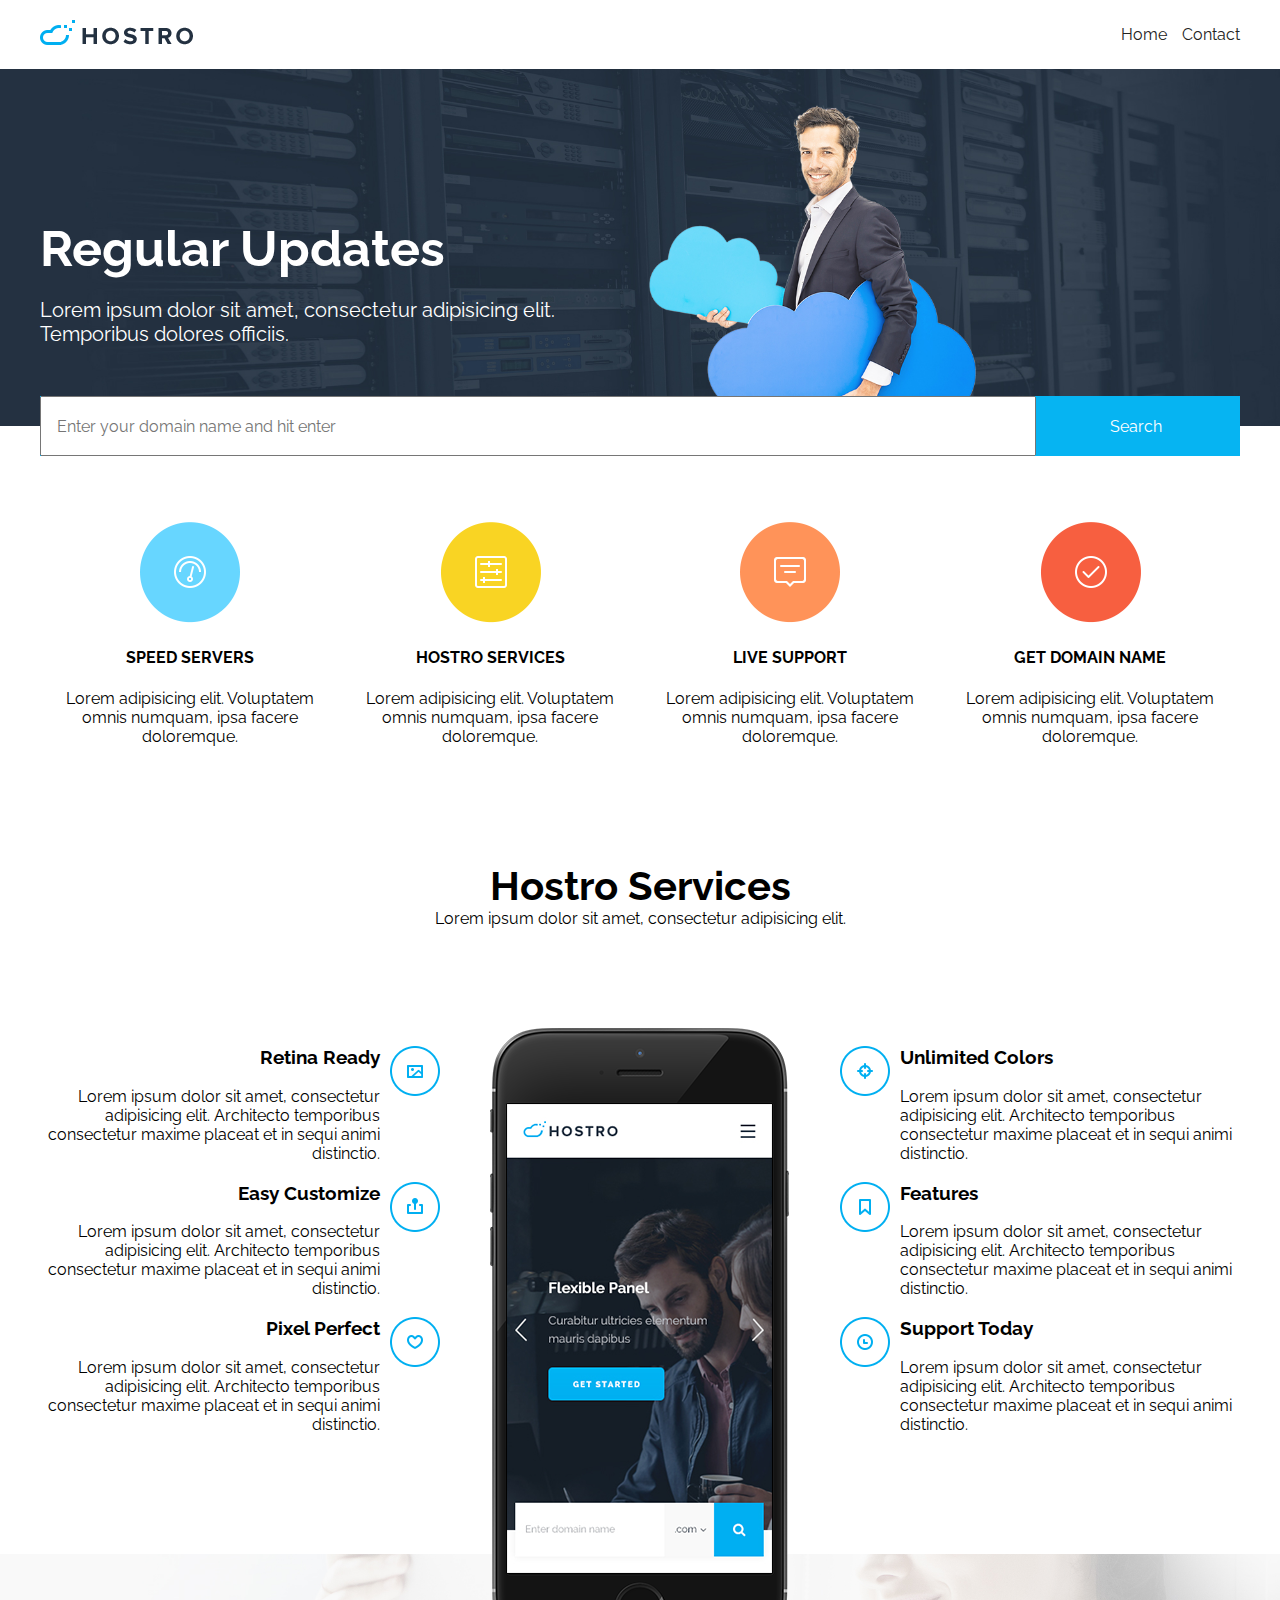
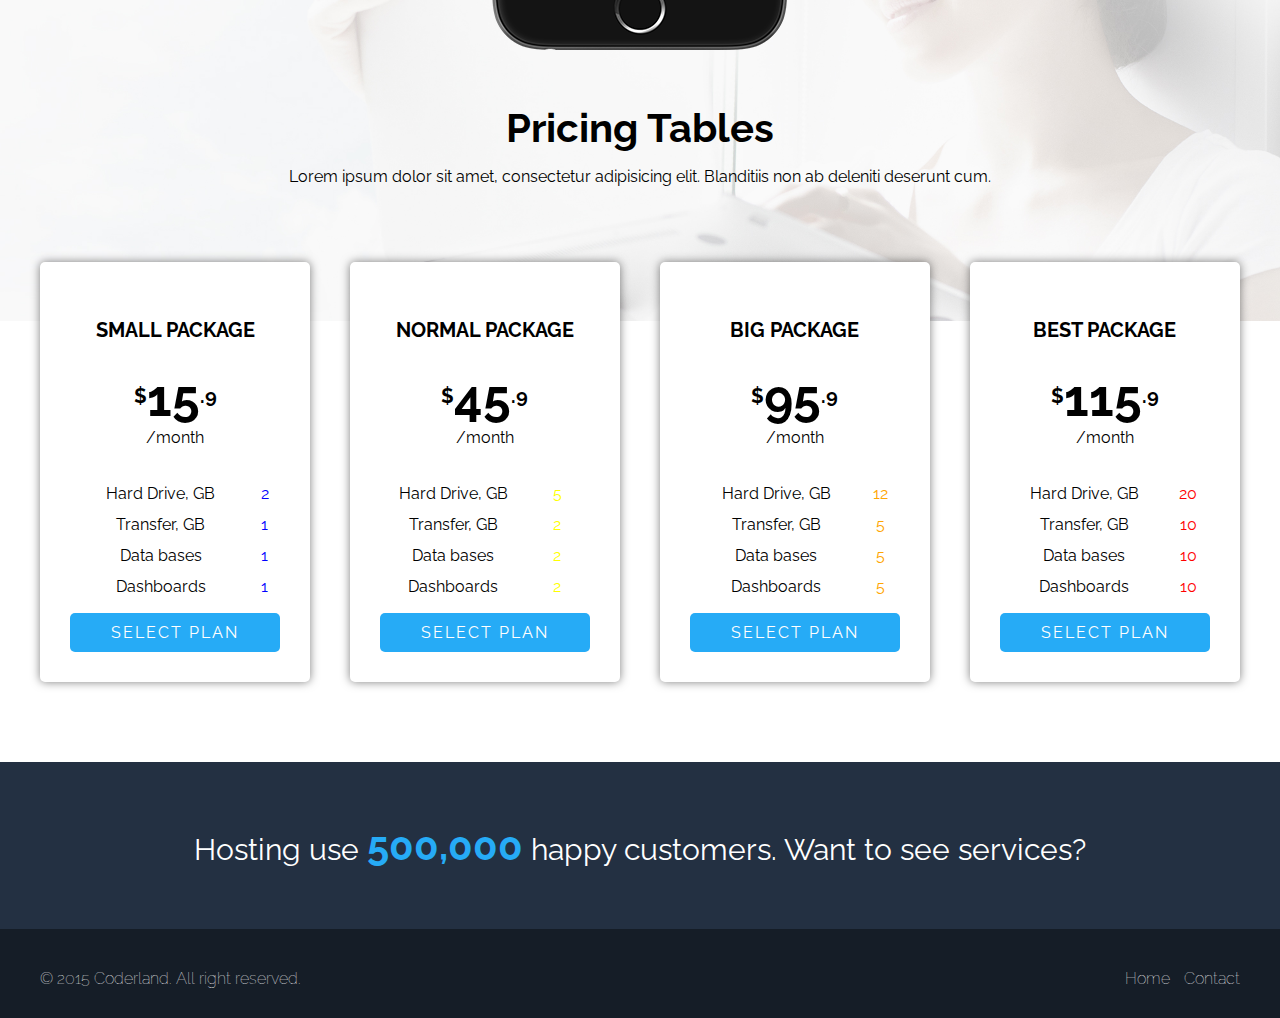
<file: index.html>
<!DOCTYPE html>
<html lang="en">
<head>
	<meta charset="UTF-8">
	<meta name="viewport" content="width=device-width">
	<title>Maquetación Básica</title>
	<link rel="stylesheet" href="css/style.css">
</head>
<body>

	<header class="main-header">

		<figure class="logo">
			<img src="images/header-logo.png" alt="logo Hostro">
			<figcaption>Logo Hostro Hosting Services</figcaption>
		</figure>

		<nav class="main-nav">
			<ul>
				<li><a href="index.html">Home</a></li>
				<li><a href="contact.html">Contact</a></li>
			</ul>
		</nav>

		<div class="cleaner"></div>
	</header>

	<!-- banner -->
	<div id="banner">
		<div class="container">
			<h2 class="banner-title">Regular Updates</h2>
			<p class="banner-text">Lorem ipsum dolor sit amet, consectetur adipisicing elit. <br>Temporibus dolores officiis.</p>

			<form action="" class="register">
				<input class="register-input" type="email" placeholder="Enter your domain name and hit enter">
				<button class="register-button" type="submit">Search</button>
			</form>
		</div>
	</div>


	<!-- productos-destacados -->
	<section class="container">
		<article class="producto">
			<figure>
				<img src="images/wid1.png" alt="speed server">
			</figure>
			<h4>speed servers</h4>
			<p>Lorem adipisicing elit. Voluptatem omnis numquam, ipsa facere doloremque.</p>
		</article>

		<article class="producto">
			<figure>
				<img src="images/wid2.png" alt="descripcion">
			</figure>
			<h4>hostro services</h4>
			<p>Lorem adipisicing elit. Voluptatem omnis numquam, ipsa facere doloremque.</p>
		</article>

		<article class="producto">
			<figure>
				<img src="images/wid3.png" alt="descripcion">
			</figure>
			<h4>live support</h4>
			<p>Lorem adipisicing elit. Voluptatem omnis numquam, ipsa facere doloremque.</p>
		</article>

		<article class="producto">
			<figure>
				<img src="images/wid4.png" alt="descripcion">
			</figure>
			<h4>get domain name</h4>
			<p>Lorem adipisicing elit. Voluptatem omnis numquam, ipsa facere doloremque.</p>
		</article>

		<div class="cleaner"></div>
	</section>

	<!-- services -->
	<section class="container">
		<h2 class="title-services">Hostro Services</h2>
		<p>Lorem ipsum dolor sit amet, consectetur adipisicing elit.</p>

		<article class="left-services">
			<ul>
				<li>
					<h3>Retina Ready</h3>
					<p>Lorem ipsum dolor sit amet, consectetur adipisicing elit. Architecto temporibus consectetur maxime placeat et in sequi animi distinctio.</p>
					<img src="images/ser1.png" alt="retina ready">
				</li>
				<li>
					<h3>Easy Customize</h3>
					<p>Lorem ipsum dolor sit amet, consectetur adipisicing elit. Architecto temporibus consectetur maxime placeat et in sequi animi distinctio.</p>
					<img src="images/ser2.png" alt="easy customize">
				<li>
					<h3>Pixel Perfect</h3>
					<p>Lorem ipsum dolor sit amet, consectetur adipisicing elit. Architecto temporibus consectetur maxime placeat et in sequi animi distinctio.</p>
					<img src="images/ser3.png" alt="pixel perfect">
				</li>
			</ul>
		</article>

		<article class="cellphone">
			<img src="images/iphone2.png" alt="Celular">
		</article>

		<article class="right-services">
			<ul>
				<li>
					<h3>Unlimited Colors</h3>
					<p>Lorem ipsum dolor sit amet, consectetur adipisicing elit. Architecto temporibus consectetur maxime placeat et in sequi animi distinctio.</p>
					<img src="images/ser4.png" alt="retina ready">
				</li>
				<li>
					<h3>Features</h3>
					<p>Lorem ipsum dolor sit amet, consectetur adipisicing elit. Architecto temporibus consectetur maxime placeat et in sequi animi distinctio.</p>
					<img src="images/ser5.png" alt="easy customize">
				<li>
					<h3>Support Today</h3>
					<p>Lorem ipsum dolor sit amet, consectetur adipisicing elit. Architecto temporibus consectetur maxime placeat et in sequi animi distinctio.</p>
					<img src="images/ser6.png" alt="pixel perfect">
				</li>
			</ul>
		</article>

		<div class="cleaner"></div>
	</section>

	<!-- prices -->
	<section class="pricing-table">
		<article class="container">
			<div class="cleaner"></div>
			<h3>Pricing Tables</h3>
			<p>Lorem ipsum dolor sit amet, consectetur adipisicing elit. Blanditiis non ab deleniti deserunt cum.</p>

			<article class="price-table">
				<h4>Small Package</h4>
				<h2><sup>$</sup>15<sup>.9</sup></h2>
				<p>/month</p>
				<table>
					<tr>
						<td>Hard Drive, GB</td>
						<td>2</td>
					</tr>
					<tr>
						<td>Transfer, GB</td>
						<td>1</td>
					</tr>
					<tr>
						<td>Data bases</td>
						<td>1</td>
					</tr>
					<tr>
						<td>Dashboards</td>
						<td>1</td>
					</tr>
				</table>
				<a href="#">Select plan</a>
			</article>

			<article class="price-table">
				<h4>Normal Package</h4>
				<h2><sup>$</sup>45<sup>.9</sup></h2>
				<p>/month</p>
				<table>
					<tr>
						<td width="70%">Hard Drive, GB</td>
						<td width="30%">5</td>
					</tr>
					<tr>
						<td>Transfer, GB</td>
						<td>2</td>
					</tr>
					<tr>
						<td>Data bases</td>
						<td>2</td>
					</tr>
					<tr>
						<td>Dashboards</td>
						<td>2</td>
					</tr>
				</table>
				<a href="#">Select plan</a>
			</article>

			<article class="price-table">
				<h4>Big Package</h4>
				<h2><sup>$</sup>95<sup>.9</sup></h2>
				<p>/month</p>
				<table>
					<tr>
						<td>Hard Drive, GB</td>
						<td>12</td>
					</tr>
					<tr>
						<td>Transfer, GB</td>
						<td>5</td>
					</tr>
					<tr>
						<td>Data bases</td>
						<td>5</td>
					</tr>
					<tr>
						<td>Dashboards</td>
						<td>5</td>
					</tr>
				</table>
				<a href="#">Select plan</a>
			</article>

			<article class="price-table">
				<h4>Best Package</h4>
				<h2><sup>$</sup>115<sup>.9</sup></h2>
				<p>/month</p>
				<table>
					<tr>
						<td>Hard Drive, GB</td>
						<td>20</td>
					</tr>
					<tr>
						<td>Transfer, GB</td>
						<td>10</td>
					</tr>
					<tr>
						<td>Data bases</td>
						<td>10</td>
					</tr>
					<tr>
						<td>Dashboards</td>
						<td>10</td>
					</tr>
				</table>
				<a href="#">Select plan</a>
			</article>

			<div class="cleaner"></div>
		</article>
	</section>


	<!-- footer -->
	<footer class="main-footer">
		<h3>Hosting use <span>500,000</span> happy customers. Want to see services?</h3>
		<article class="bg-dark">
			<article class="container">
				<p class="copyright">© 2015 Coderland. All right reserved.</p>
				<nav class="footer-nav">
					<ul>
						<li><a href="index.html">Home</a></li>
						<li><a href="contact.html">Contact</a></li>
					</ul>
				</nav>
				<div class="cleaner"></div>
			</article>
		</article>
	</footer>

</body>
</html>
</file>
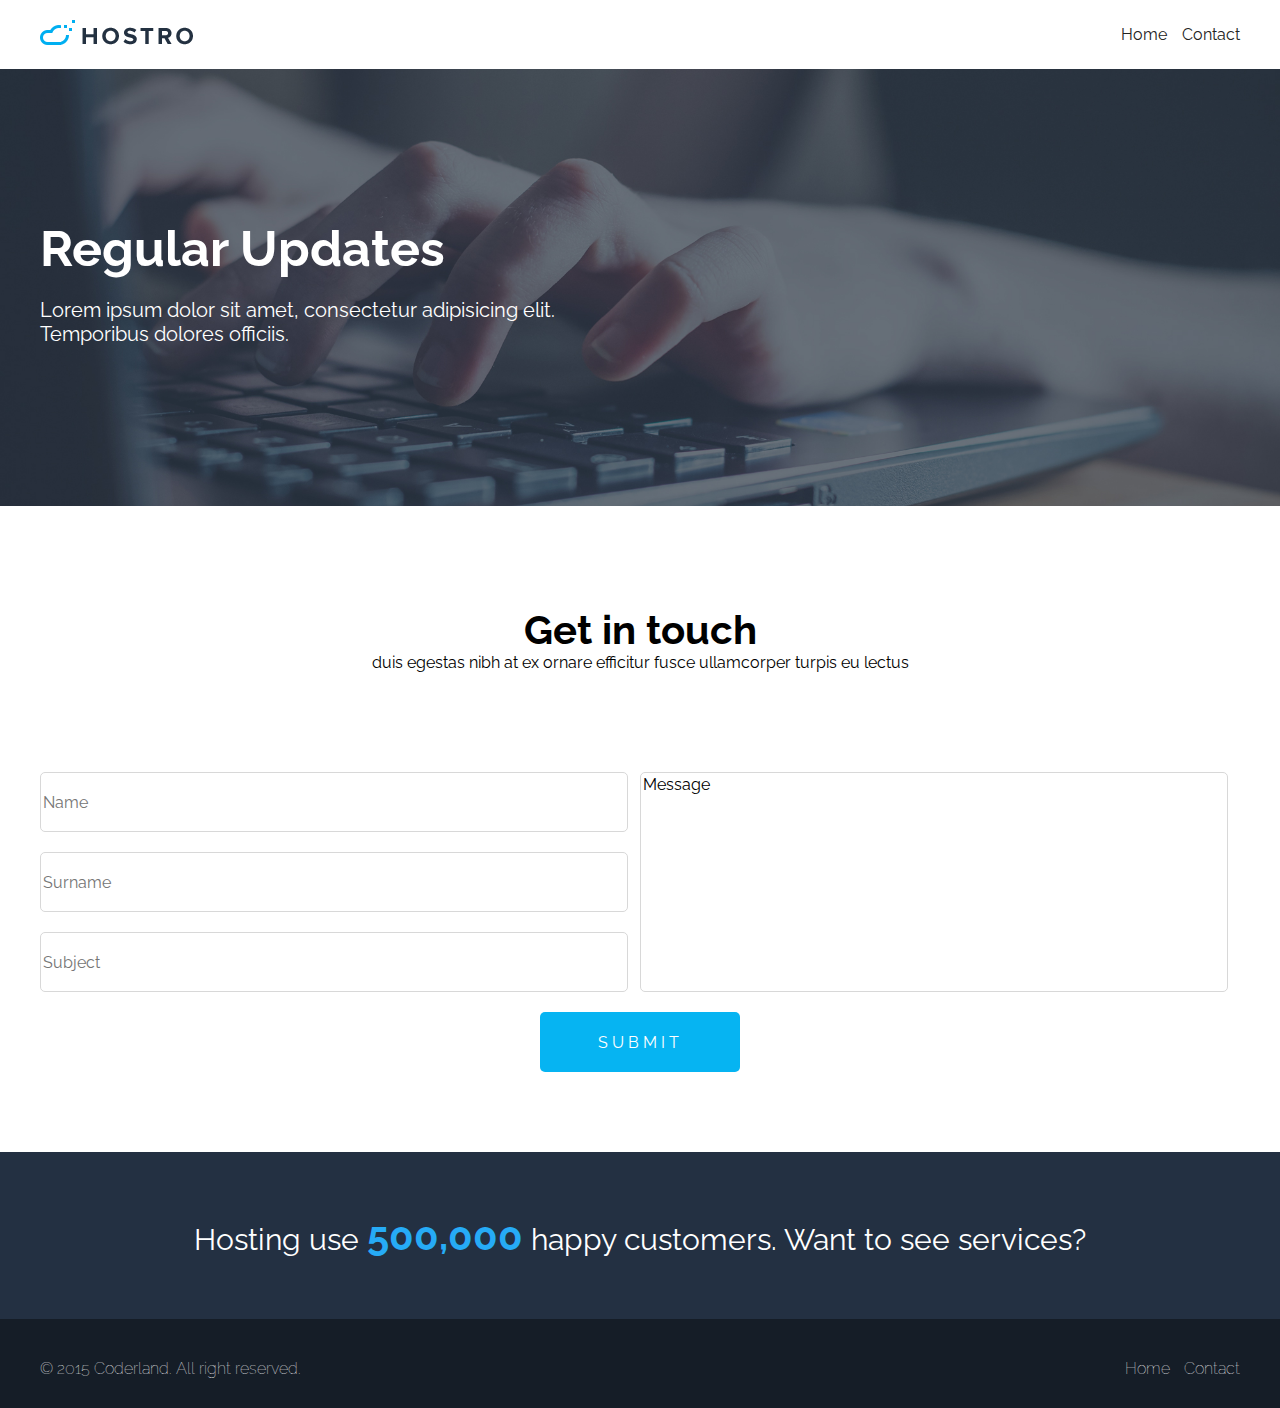
<file: contact.html>
<!DOCTYPE html>
<html lang="en">
<head>
	<meta charset="UTF-8">
	<meta name="viewport" content="width=device-width">
	<title>Maquetación Básica</title>
	<link rel="stylesheet" href="css/style.css">
</head>
<body>
	<header class="main-header">

		<figure class="logo">
			<img src="images/header-logo.png" alt="logo Hostro">
			<figcaption>Logo Hostro Hosting Services</figcaption>
		</figure>

		<nav class="main-nav">
			<ul>
				<li><a href="index.html">Home</a></li>
				<li><a href="contact.html">Contact</a></li>
			</ul>
		</nav>

		<div class="cleaner"></div>
	</header>

	<!-- banner -->
	<div id="banner-contact">
		<div class="container">
			<h2 class="banner-title">Regular Updates</h2>
			<p class="banner-text">Lorem ipsum dolor sit amet, consectetur adipisicing elit. <br>Temporibus dolores officiis.</p>
		</div>
	</div>

	<!-- contact -->
	<section class="container">
		<div>
			<h2 class="title-services">Get in touch</h2>
			<p>duis egestas nibh at ex ornare efficitur fusce ullamcorper turpis eu lectus</p>
		</div>
		<div class="container">	
			 <!-- class="contact" -->
			<form action="">
				<div class="contact">
					<input class="contact-input" type="text" placeholder="Name">
					<input class="contact-input" type="text" placeholder="Surname">
					<input class="contact-input" type="text" placeholder="Subject">
				</div>
				<div  class="contact">
					<!--  rows="4" cols="50" -->
					<textarea class="contact-textarea">Message
					</textarea>
				</div>
				<div class="cleaner"></div>	
			</form>	
		</div>			
		<div class="container-button">
			<button class="contact-button" type="submit">Submit</button>
		</div>
	</section>

	<!-- footer -->
	<footer class="main-footer">
		<h3>Hosting use <span>500,000</span> happy customers. Want to see services?</h3>
		<article class="bg-dark">
			<article class="container">
				<p class="copyright">© 2015 Coderland. All right reserved.</p>
				<nav class="footer-nav">
					<ul>
						<li><a href="index.html">Home</a></li>
						<li><a href="contact.html">Contact</a></li>
					</ul>
				</nav>
				<div class="cleaner"></div>
			</article>
		</article>
	</footer>	
</body>
</html>
</file>
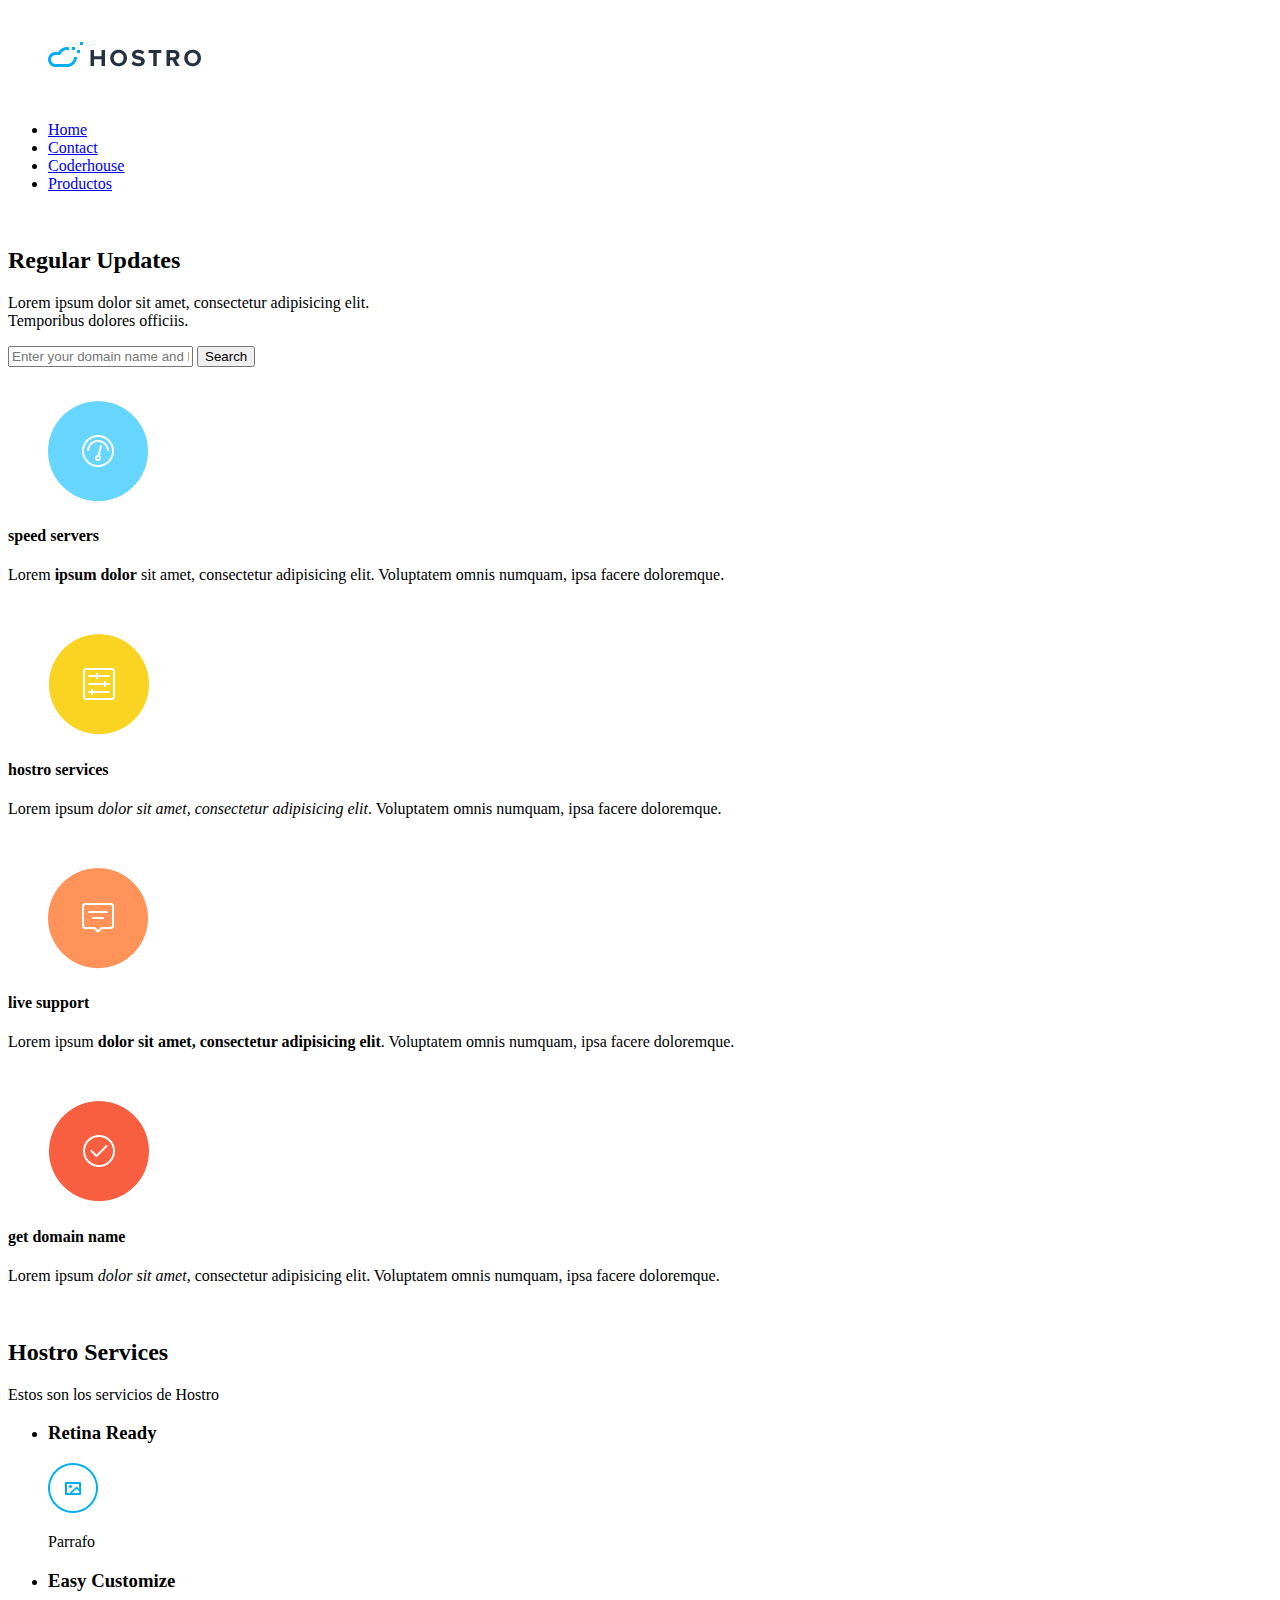
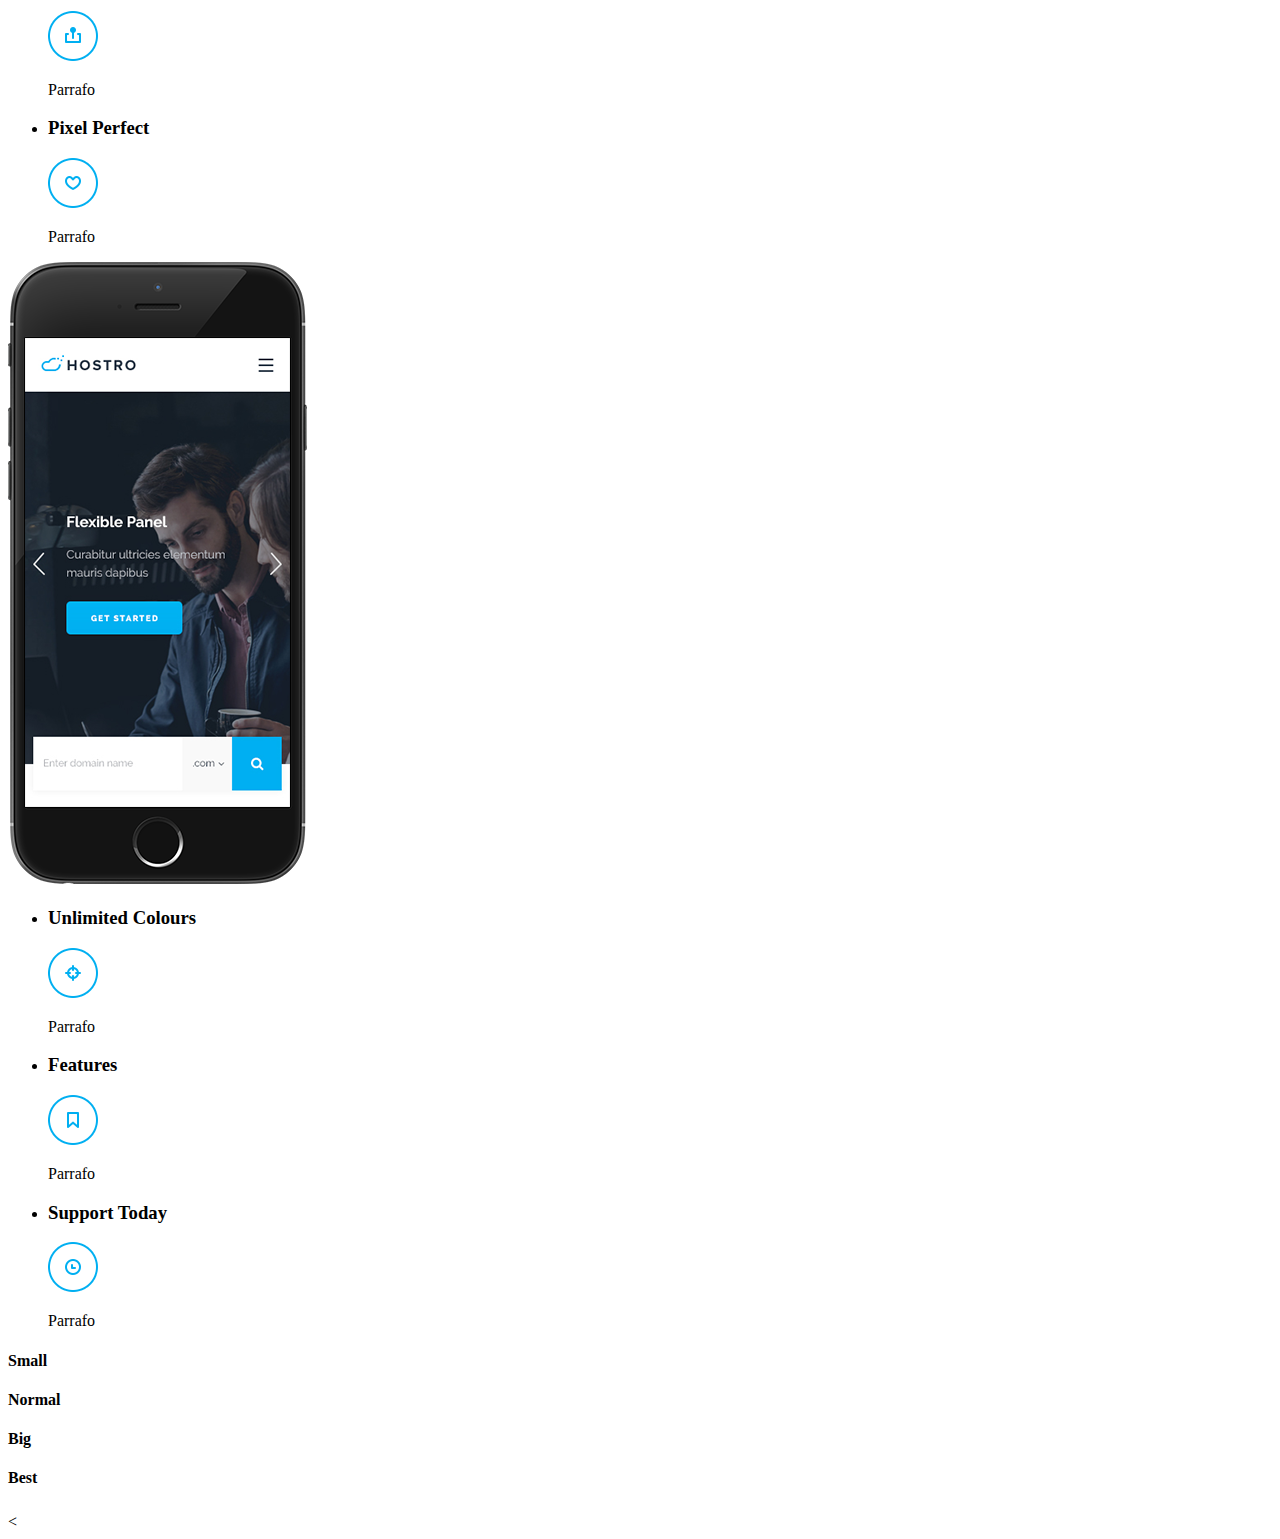
<file: index-2.html>
<!DOCTYPE html>
<html lang="en">
<head>
	<meta charset="UTF-8">
	<title>Maquetación Básica</title>
</head>
<body>
​
	<header>
		<figure>
			<img src="images/header-logo.png" alt="logo hostro">
			<figcaption></figcaption>
		</figure>
​
		<nav>
			<ul>
				<li><a href="index.html">Home</a></li>
				<li><a href="contact.html">Contact</a></li>	
				<li><a href="http://coderhouse.io" target="_new">Coderhouse</a></li>
				<li><a href="#productos">Productos</a></li>
			</ul>
		</nav>
	</header>
​
	<!-- banner -->
	<div>
		<h2>Regular Updates</h2>
		<p>Lorem ipsum dolor sit amet, consectetur adipisicing elit. <br>Temporibus dolores officiis.</p>
		<!--  -->
		<div>
			<form action="">
				<input type="email" placeholder="Enter your domain name and hit enter">
				<button type="submit">Search</button>
			</form>
		</div>
	</div>
​
​
	<!-- productos-destacados -->
	<section id="productos">
		<article>
			<figure>
				<img src="images/wid1.png" alt="Servidores Veloces">
			</figure>
			<h4>speed servers</h4>
			<p>Lorem <strong>ipsum dolor</strong> sit amet, consectetur adipisicing elit. Voluptatem omnis numquam, ipsa facere doloremque.</p>
		</article>
​
		<article>
			<figure>
				<img src="images/wid2.png" alt="Servicios Hostro">
			</figure>
			<h4>hostro services</h4>
			<p>Lorem ipsum <em>dolor sit amet, consectetur adipisicing elit</em>. Voluptatem omnis numquam, ipsa facere doloremque.</p>
		</article>
​
		<article>
			<figure>
				<img src="images/wid3.png" alt="Soporte en linea">
			</figure>
			<h4>live support</h4>
			<p>Lorem ipsum <b>dolor sit amet, consectetur adipisicing elit</b>. Voluptatem omnis numquam, ipsa facere doloremque.</p>
		</article>
​
		<article>
			<figure>
				<img src="images/wid4.png" alt="Dominio a tu nombre">
			</figure>
			<h4>get domain name</h4>
			<p>Lorem ipsum <i>dolor sit amet</i>, consectetur adipisicing elit. Voluptatem omnis numquam, ipsa facere doloremque.</p>
		</article>
	</section>	
	​<!-- Servicios -->
	<section>
		<h2>Hostro Services</h2>
		<p>Estos son los servicios de Hostro</p>
		<article>
			<ul>
				<li>
					<h3>Retina Ready</h3>
					<img src="images/ser1.png" alt="">
					<p>Parrafo</p>
				</li>
				<li>
					<h3>Easy Customize</h3>
					<img src="images/ser2.png" alt="">
					<p>Parrafo</p>
				</li>
				<li>
					<h3>Pixel Perfect</h3>
					<img src="images/ser3.png" alt="">
					<p>Parrafo</p>
				</li>
			</ul>
		</article>
		<article>
			<img src="images/iphone2.png" alt="Iphone">
		</article>
		<article>
			<ul>
				<li>
					<h3>Unlimited Colours</h3>
					<img src="images/ser4.png" alt="">					
					<p>Parrafo</p>
				</li>
				<li>
					<h3>Features</h3>
					<img src="images/ser5.png" alt="">					
					<p>Parrafo</p>					
				</li>
				<li>
					<h3>Support Today</h3>
					<img src="images/ser6.png" alt="">					
					<p>Parrafo</p>					
				</li>				
			</ul>
		</article>
	</section>
	<section>
		<section>
			<h2></h2>
			<p>
				
			</p>
			<article>
				<h4>Small</h4>
			</article>
			<article>
				<h4>Normal</h4>				
			</article>
			<article>
				<h4>Big</h4>				
			</article>
			<article>
				<h4>Best</h4>
			</article>
		</section>
	</section>
	<!-- Prices -->
	<section>
		<article>
			<article>
				
			</article>
			<article>
				
			</article>
			<article>
				
			</article>
			<article>
				
			</article>
			<article>
				
			</article>
			<sup></sup><<!-- superindice -->
			
		</article>
	</section>
</body>
</html>
</file>
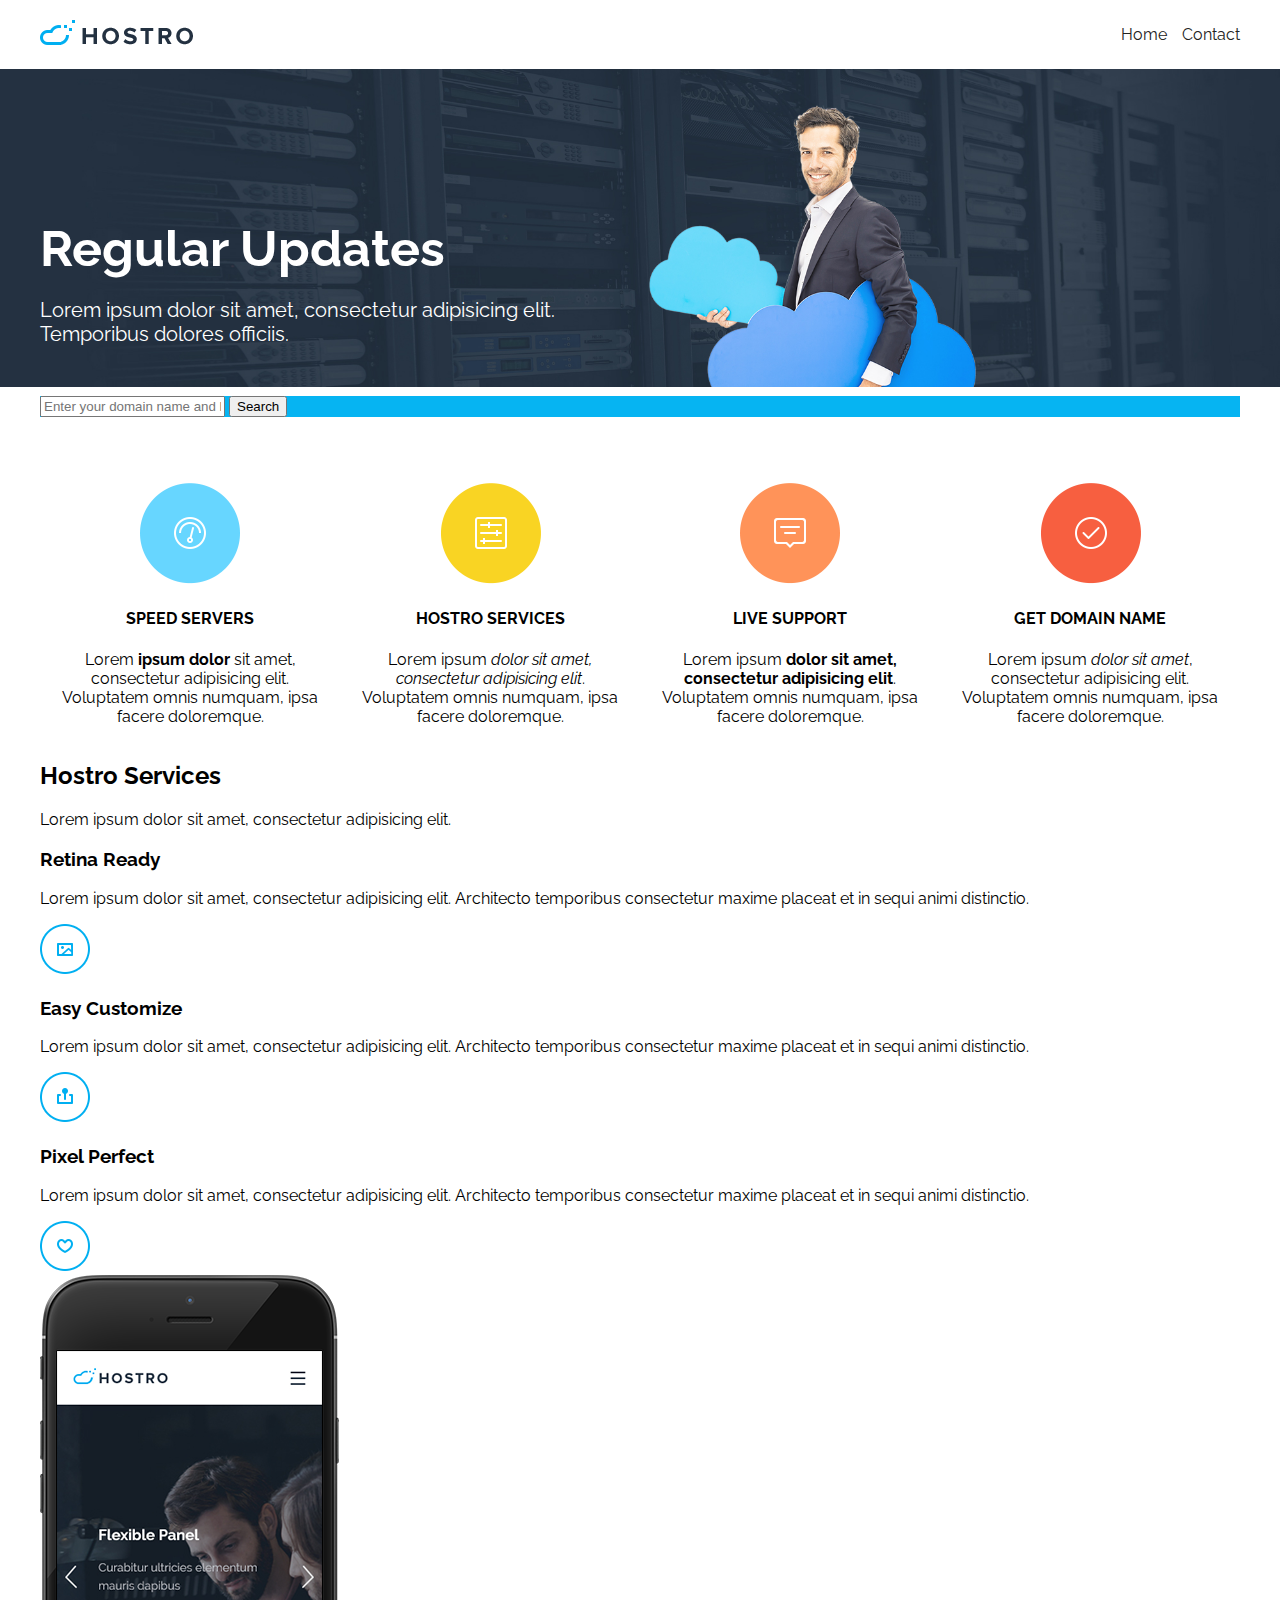
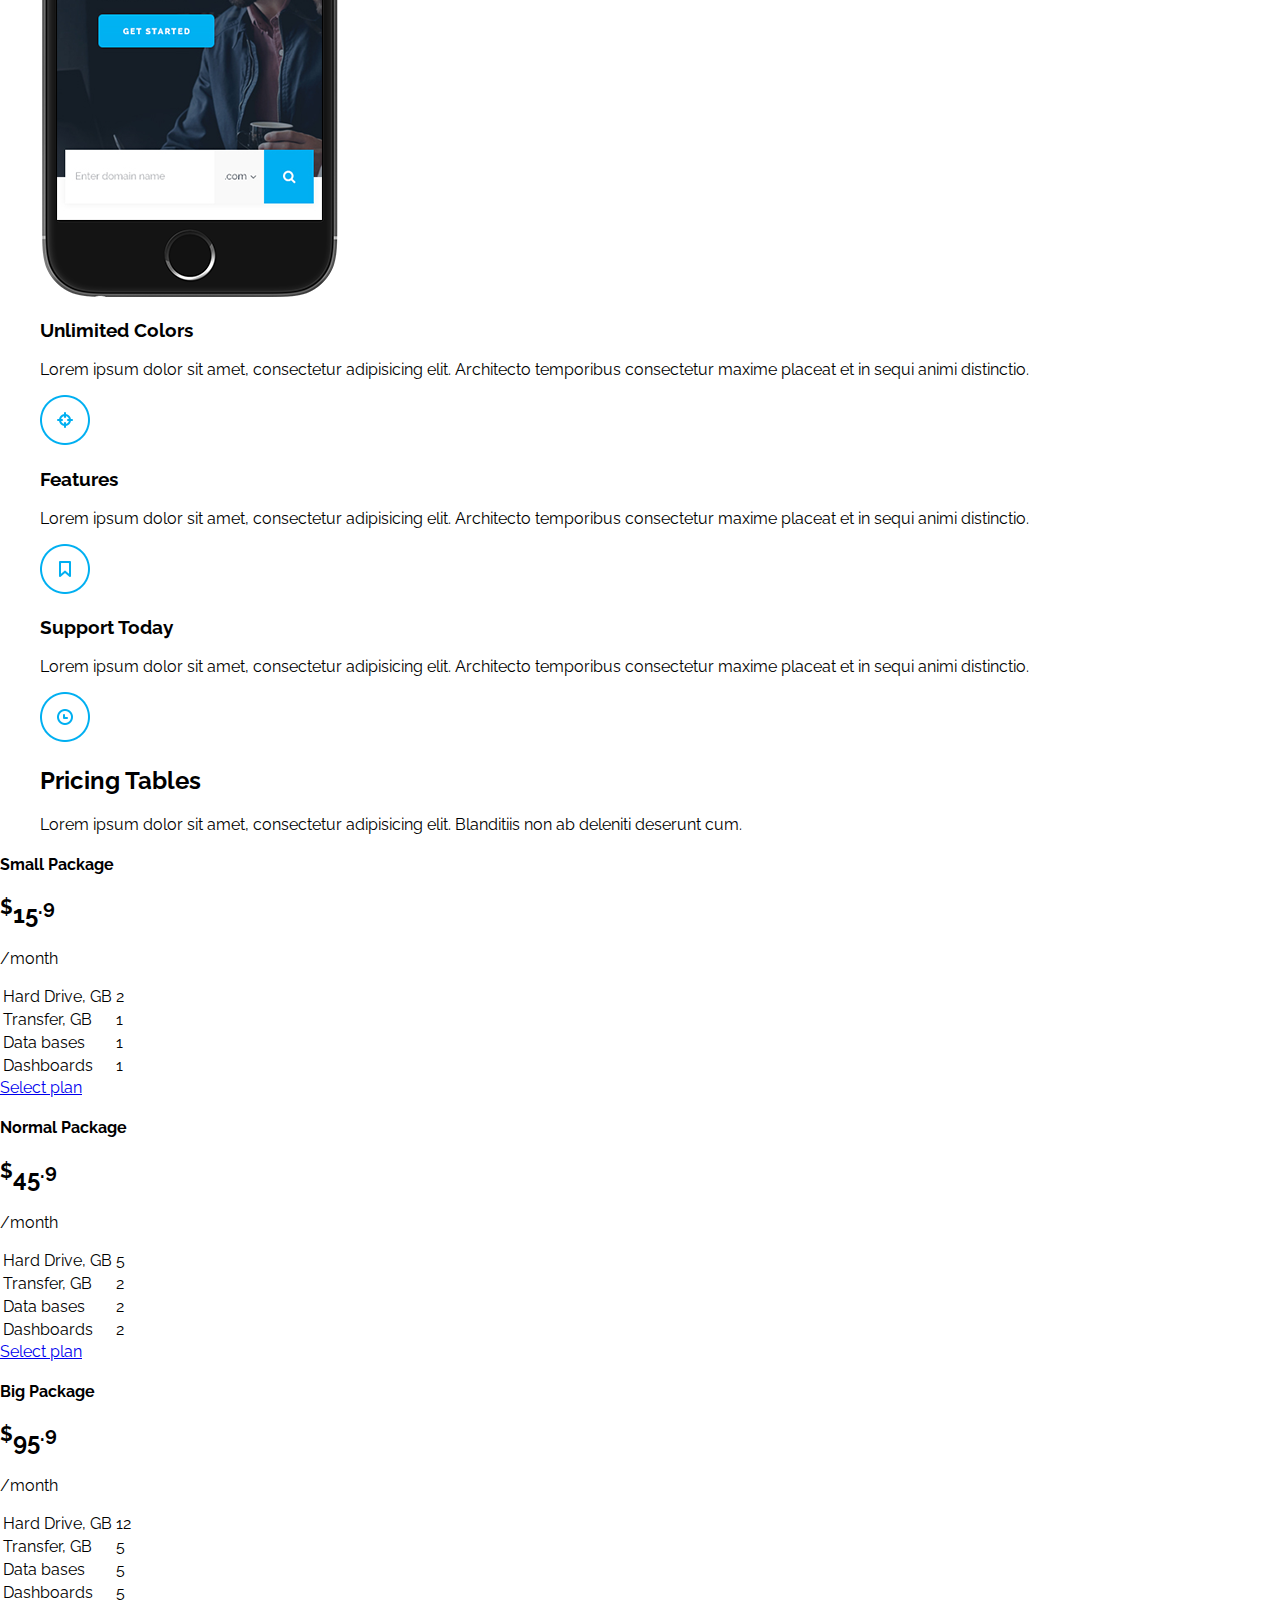
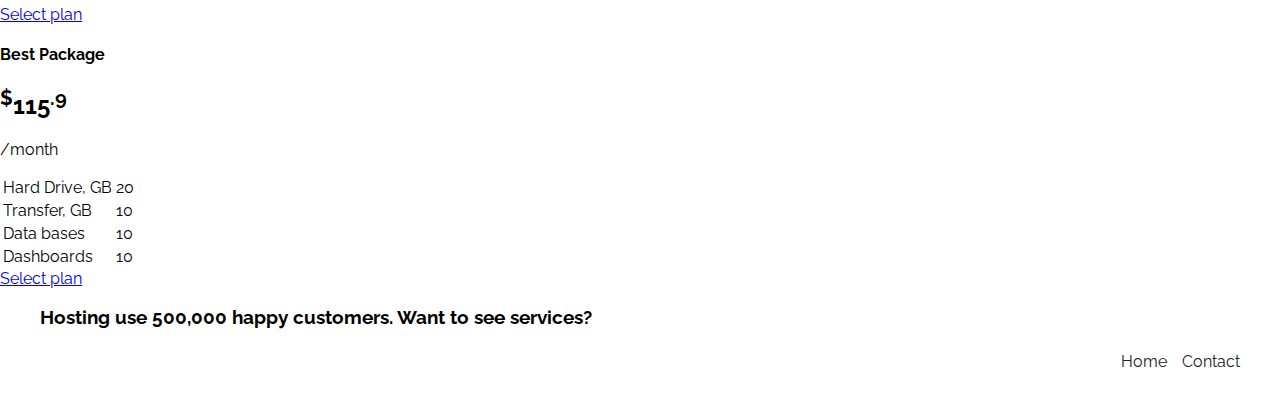
<file: index_final__con_position_absolute_mio.html>
<!DOCTYPE html>
<html lang="en">
<head>
	<meta charset="UTF-8">
	<title>Maquetación Básica</title>
	<link rel="stylesheet" href="css/style.css">
</head>
<body>

	<header class="main-header">
		<figure class="logo">
			<img src="images/header-logo.png" alt="logo Hostro">
			<figcaption>Logo Hostro Hosting Services</figcaption>
		</figure>

		<nav class="main-nav">
			<ul>
				<li><a href="index.html">Home</a></li>
				<li><a href="contact.html">Contact</a></li>	
			</ul>
		</nav>
		<div class="cleaner"></div>
	</header>

	<!-- banner -->
	<div id="banner">
		<div class="container">
			<h2 class="banner-title">Regular Updates</h2>
			<p class="banner-text">Lorem ipsum dolor sit amet, consectetur adipisicing elit. <br>Temporibus dolores officiis.</p>

			<form action="" class="register">
				<input type="email" placeholder="Enter your domain name and hit enter">
				<button type="submit">Search</button>
			</form>
		</div>
	</div>


	<!-- productos-destacados -->
	<section class="container">
		<article class="producto">
			<figure>
				<img src="images/wid1.png" alt="speed server">
			</figure>
			<h4>speed servers</h4>
			<p>Lorem <strong>ipsum dolor</strong> sit amet, consectetur adipisicing elit. Voluptatem omnis numquam, ipsa facere doloremque.</p>
		</article>

		<article class="producto">
			<figure>
				<img src="images/wid2.png" alt="descripcion">
			</figure>
			<h4>hostro services</h4>
			<p>Lorem ipsum <em>dolor sit amet, consectetur adipisicing elit</em>. Voluptatem omnis numquam, ipsa facere doloremque.</p>
		</article>

		<article class="producto">
			<figure>
				<img src="images/wid3.png" alt="descripcion">
			</figure>
			<h4>live support</h4>
			<p>Lorem ipsum <b>dolor sit amet, consectetur adipisicing elit</b>. Voluptatem omnis numquam, ipsa facere doloremque.</p>
		</article>

		<article class="producto">
			<figure>
				<img src="images/wid4.png" alt="descripcion">
			</figure>
			<h4>get domain name</h4>
			<p>Lorem ipsum <i>dolor sit amet</i>, consectetur adipisicing elit. Voluptatem omnis numquam, ipsa facere doloremque.</p>
		</article>
		<div class="cleaner"></div>
	</section>

	<!-- services -->
	<section class="container">
		<div id="banner-servicios">
			<h2>Hostro Services</h2>
			<p>Lorem ipsum dolor sit amet, consectetur adipisicing elit.</p>
		</div>
		<div id="servicios">
			<article class="container-servicios">
				<ul class="servicio-izquierdo">
					<li>
						<h3>Retina Ready</h3>
						<p>Lorem ipsum dolor sit amet, consectetur adipisicing elit. Architecto temporibus consectetur maxime placeat et in sequi animi distinctio.</p>
						<img src="images/ser1.png" alt="retina ready">
					</li>
					<li>
						<h3>Easy Customize</h3>
						<p>Lorem ipsum dolor sit amet, consectetur adipisicing elit. Architecto temporibus consectetur maxime placeat et in sequi animi distinctio.</p>
						<img src="images/ser2.png" alt="easy customize">
					<li>
						<h3>Pixel Perfect</h3>
						<p>Lorem ipsum dolor sit amet, consectetur adipisicing elit. Architecto temporibus consectetur maxime placeat et in sequi animi distinctio.</p>
						<img src="images/ser3.png" alt="pixel perfect">
					</li>
				</ul>
			</article>

			<article class="container-servicios">
				<div class="servicio-img-telefono">
					<img src="images/iphone2.png" alt="Celular">
				</div>
			</article>
			
			<article class="container-servicios">
				<ul class="servicio-derecho">
					<li>
						<h3>Unlimited Colors</h3>
						<p>Lorem ipsum dolor sit amet, consectetur adipisicing elit. Architecto temporibus consectetur maxime placeat et in sequi animi distinctio.</p>
						<img src="images/ser4.png" alt="retina ready">
					</li>
					<li>
						<h3>Features</h3>
						<p>Lorem ipsum dolor sit amet, consectetur adipisicing elit. Architecto temporibus consectetur maxime placeat et in sequi animi distinctio.</p>
						<img src="images/ser5.png" alt="easy customize">
					<li>
						<h3>Support Today</h3>
						<p>Lorem ipsum dolor sit amet, consectetur adipisicing elit. Architecto temporibus consectetur maxime placeat et in sequi animi distinctio.</p>
						<img src="images/ser6.png" alt="pixel perfect">
						<!-- <div class="cleaner"></div> -->
					</li>
				</ul>
			</article>
			<div class="cleaner"></div>
		</div>
	</section>

	<!-- prices -->
	<section>
		<div  id="banner-precios">
			<div class="container">
				<h2 class="titulo-precios">Pricing Tables</h2>
				<p class="parrafo-precios">Lorem ipsum dolor sit amet, consectetur adipisicing elit. Blanditiis non ab deleniti deserunt cum.</p>
			</div>
		</div>
		<!-- <div class="cleaner"></div> -->
		<article class="container-precios">
			<!-- <div class="container-precios"> -->
				<article class="precios">
					<h4>Small Package</h4>
					<h2><sup>$</sup>15<sup>.9</sup></h2>
					<p>/month</p>
					<table>
						<tr>
							<td class="td-izquierdo">Hard Drive, GB</td>
							<td class="td-derecho">2</td>
						</tr>
						<tr>
							<td class="td-izquierdo">Transfer, GB</td>
							<td class="td-derecho">1</td>
						</tr>
						<tr>
							<td class="td-izquierdo">Data bases</td>
							<td class="td-derecho">1</td>
						</tr>
						<tr>
							<td class="td-izquierdo">Dashboards</td>
							<td class="td-derecho">1</td>
						</tr>
					</table>
						<div class="seleccion-plan" >
							<a href="#">Select plan</a>
						</div>
				</article>

				<article class="precios">
					<h4>Normal Package</h4>
					<h2><sup>$</sup>45<sup>.9</sup></h2>
					<p>/month</p>
					<table>
						<tr>
							<td class="td-izquierdo">Hard Drive, GB</td>
							<td class="td-derecho">5</td>
						</tr>
						<tr>
							<td class="td-izquierdo">Transfer, GB</td>
							<td class="td-derecho">2</td>
						</tr>
						<tr>
							<td class="td-izquierdo">Data bases</td>
							<td class="td-derecho">2</td>
						</tr>
						<tr>
							<td class="td-izquierdo">Dashboards</td>
							<td class="td-derecho">2</td>
						</tr>
					</table>
						<div class="seleccion-plan" >
							<a href="#">Select plan</a>
						</div>
				</article>

				<article class="precios">
					<h4>Big Package</h4>
					<h2><sup>$</sup>95<sup>.9</sup></h2>
					<p>/month</p>
					<table>
						<tr>
							<td class="td-izquierdo">Hard Drive, GB</td>
							<td class="td-derecho">12</td>
						</tr>
						<tr>
							<td class="td-izquierdo">Transfer, GB</td>
							<td class="td-derecho">5</td>
						</tr>
						<tr>
							<td class="td-izquierdo">Data bases</td>
							<td class="td-derecho">5</td>
						</tr>
						<tr>
							<td class="td-izquierdo">Dashboards</td>
							<td class="td-derecho">5</td>
						</tr>
					</table>
						<div class="seleccion-plan" >
							<a href="#">Select plan</a>
						</div>
				</article>

				<article class="precios">
					<h4>Best Package</h4>
					<h2><sup>$</sup>115<sup>.9</sup></h2>
					<p>/month</p>
					<table>
						<tr>
							<td class="td-izquierdo">Hard Drive, GB</td>
							<td class="td-derecho">20</td>
						</tr>
						<tr>
							<td class="td-izquierdo">Transfer, GB</td>
							<td class="td-derecho">10</td>
						</tr>
						<tr>
							<td class="td-izquierdo">Data bases</td>
							<td class="td-derecho">10</td>
						</tr>
						<tr>
							<td class="td-izquierdo">Dashboards</td>
							<td class="td-derecho">10</td>
						</tr>
					</table>
					<div class="seleccion-plan" >
						<a href="#">Select plan</a>
					</div>
				</article>
		</article>
		<div class="cleaner"></div>
	</section>


	<!-- footer -->
	<footer>
		<article id="banner-footer-customers">
		<div class="container">
			<h3>Hosting use <span>500,000</span> happy customers. Want to see services?</h3>
		</div>
		</article>
		<article id="banner-footer">
			<article class="container">
				<div class="copyright">
					<p>© 2015 Coderland. All right reserved.</p>
				</div>
				<nav class="main-nav">
					<ul>
						<li><a href="index.html">Home</a></li>
						<li><a href="contact.html">Contact</a></li>	
					</ul>
				</nav>
				<div class="cleaner"></div>
			</article>
		</article>
	</footer>

</body>
</html>
</file>
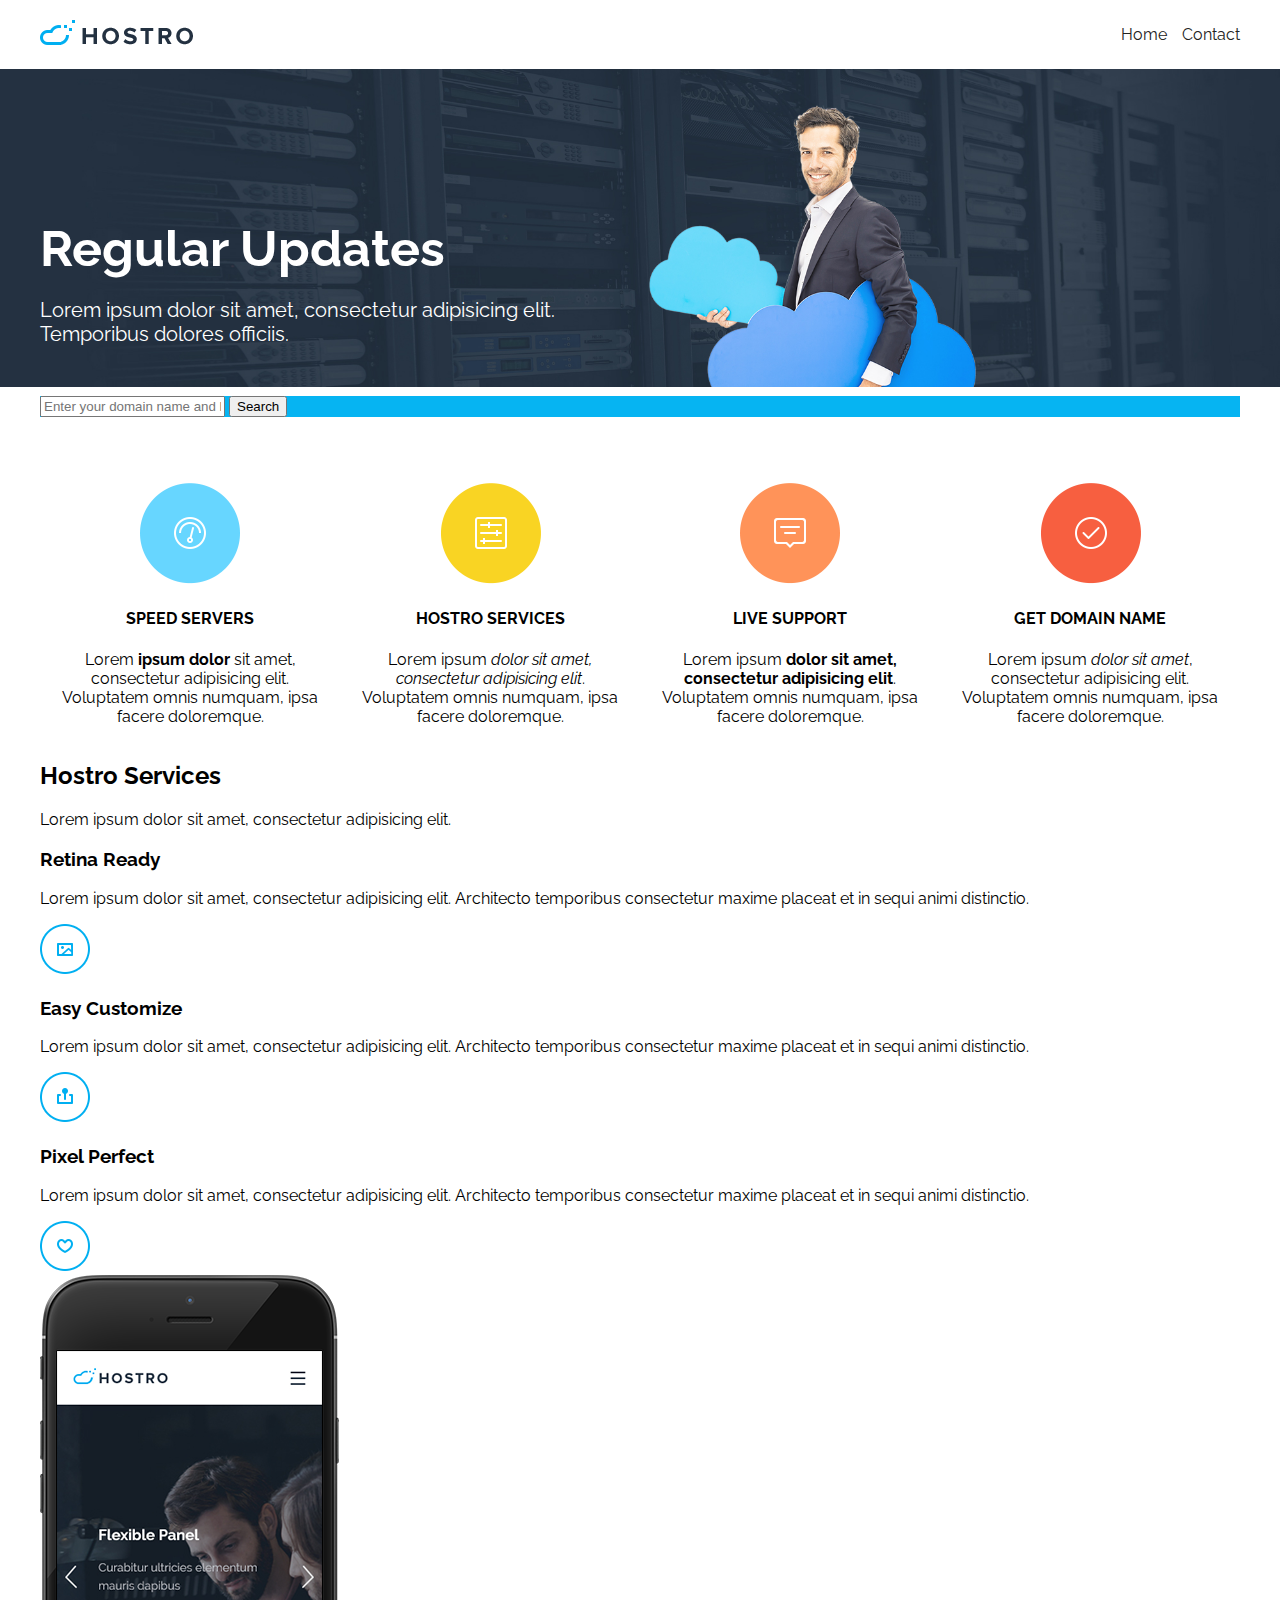
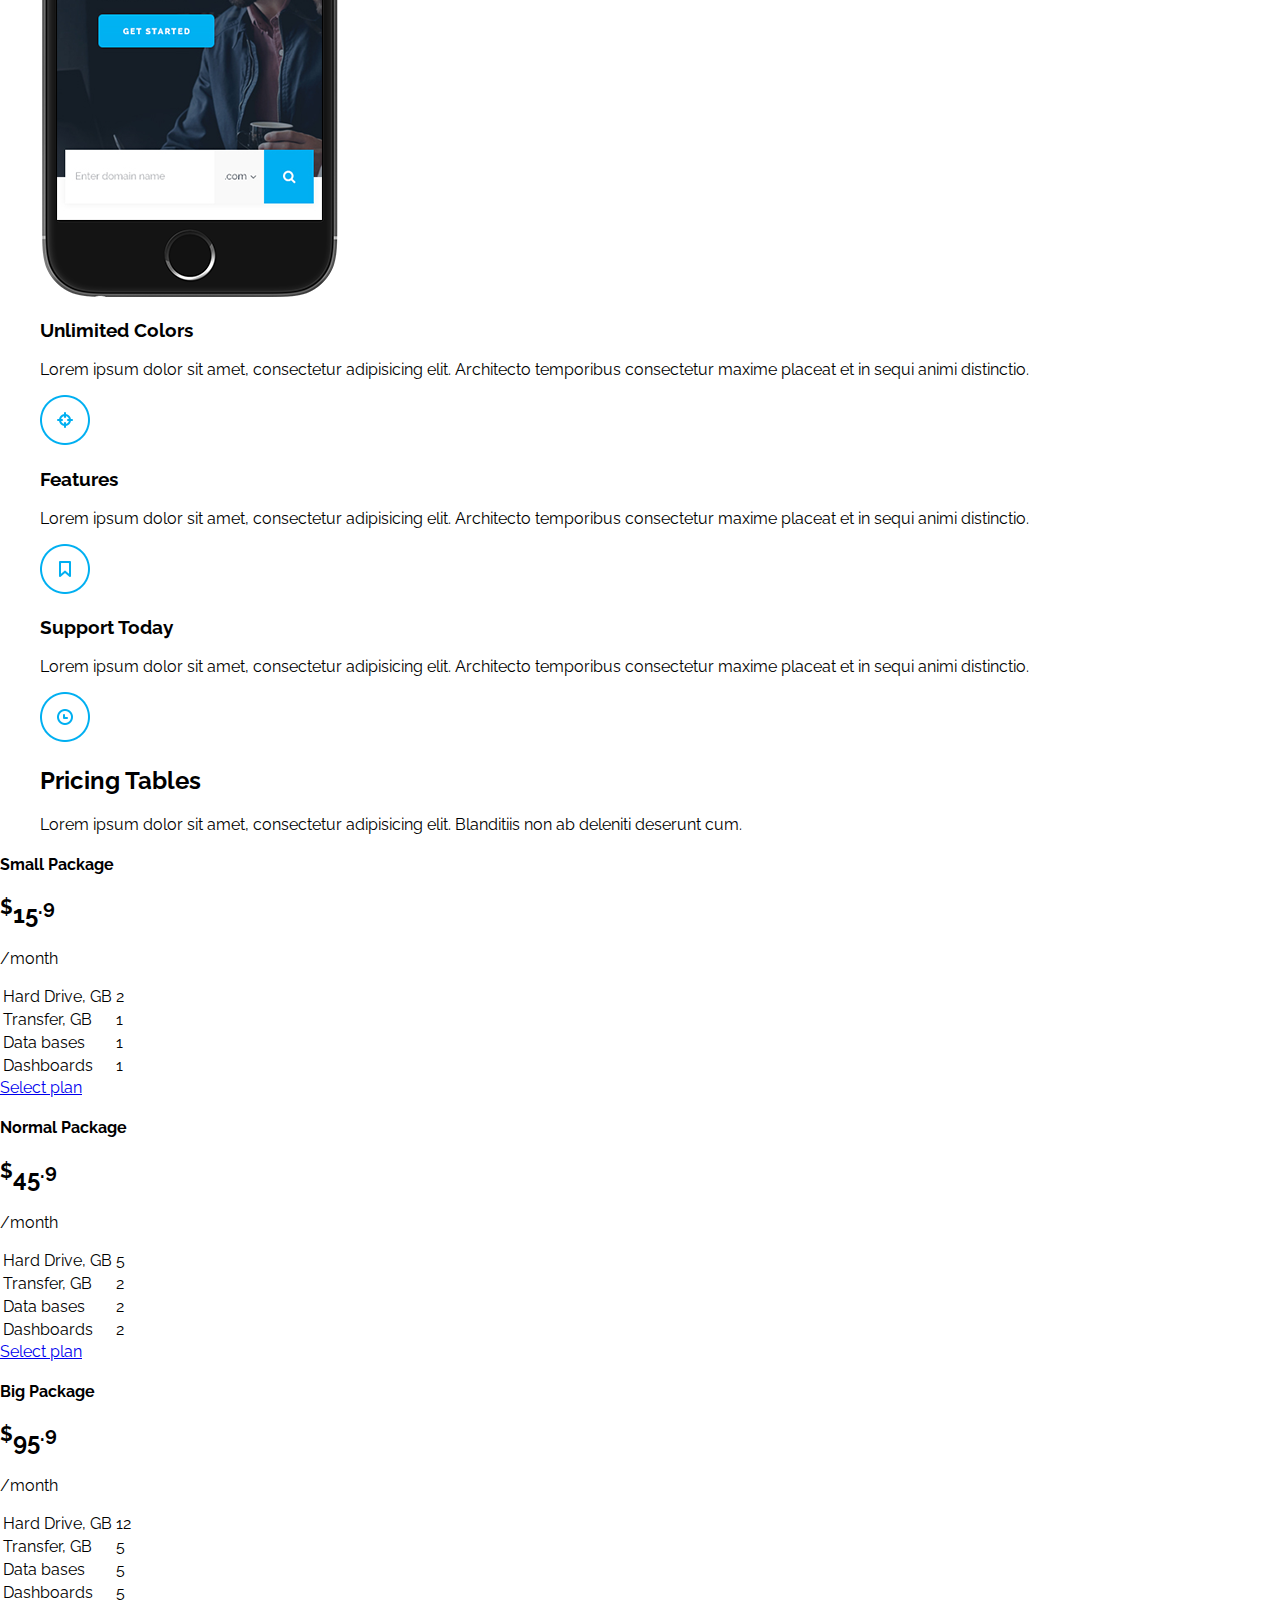
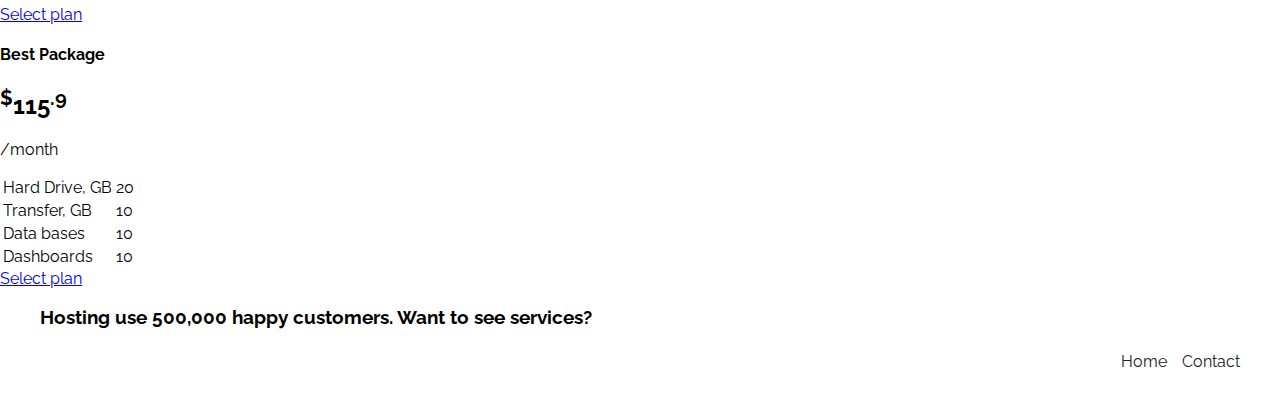
<file: index_final__sin_position_absolute_mio.html>
<!DOCTYPE html>
<html lang="en">
<head>
	<meta charset="UTF-8">
	<title>Maquetación Básica</title>
	<link rel="stylesheet" href="css/style.css">
</head>
<body>

	<header class="main-header">
		<figure class="logo">
			<img src="images/header-logo.png" alt="logo Hostro">
			<figcaption>Logo Hostro Hosting Services</figcaption>
		</figure>

		<nav class="main-nav">
			<ul>
				<li><a href="index.html">Home</a></li>
				<li><a href="contact.html">Contact</a></li>	
			</ul>
		</nav>
		<div class="cleaner"></div>
	</header>

	<!-- banner -->
	<div id="banner">
		<div class="container">
			<h2 class="banner-title">Regular Updates</h2>
			<p class="banner-text">Lorem ipsum dolor sit amet, consectetur adipisicing elit. <br>Temporibus dolores officiis.</p>

			<form action="" class="register">
				<input type="email" placeholder="Enter your domain name and hit enter">
				<button type="submit">Search</button>
			</form>
		</div>
	</div>


	<!-- productos-destacados -->
	<section class="container">
		<article class="producto">
			<figure>
				<img src="images/wid1.png" alt="speed server">
			</figure>
			<h4>speed servers</h4>
			<p>Lorem <strong>ipsum dolor</strong> sit amet, consectetur adipisicing elit. Voluptatem omnis numquam, ipsa facere doloremque.</p>
		</article>

		<article class="producto">
			<figure>
				<img src="images/wid2.png" alt="descripcion">
			</figure>
			<h4>hostro services</h4>
			<p>Lorem ipsum <em>dolor sit amet, consectetur adipisicing elit</em>. Voluptatem omnis numquam, ipsa facere doloremque.</p>
		</article>

		<article class="producto">
			<figure>
				<img src="images/wid3.png" alt="descripcion">
			</figure>
			<h4>live support</h4>
			<p>Lorem ipsum <b>dolor sit amet, consectetur adipisicing elit</b>. Voluptatem omnis numquam, ipsa facere doloremque.</p>
		</article>

		<article class="producto">
			<figure>
				<img src="images/wid4.png" alt="descripcion">
			</figure>
			<h4>get domain name</h4>
			<p>Lorem ipsum <i>dolor sit amet</i>, consectetur adipisicing elit. Voluptatem omnis numquam, ipsa facere doloremque.</p>
		</article>
		<div class="cleaner"></div>
	</section>

	<!-- services -->
	<section class="container">
		<div id="banner-servicios">
			<h2>Hostro Services</h2>
			<p>Lorem ipsum dolor sit amet, consectetur adipisicing elit.</p>
		</div>
		<div id="servicios">
			<article class="container-servicios">
				<ul class="servicio-izquierdo">
					<li>
						<div class="servicio-izquierdo-contenido-texto">
							<h3>Retina Ready</h3>
							<p>Lorem ipsum dolor sit amet, consectetur adipisicing elit. Architecto temporibus consectetur maxime placeat et in sequi animi distinctio.</p>
						</div>
						<div class="servicio-izquierdo-contenido-img">
							<img src="images/ser1.png" alt="retina ready">
						</div>
						<div class="cleaner"></div>
					</li>
					<li>
						<div class="servicio-izquierdo-contenido-texto">
							<h3>Easy Customize</h3>
							<p>Lorem ipsum dolor sit amet, consectetur adipisicing elit. Architecto temporibus consectetur maxime placeat et in sequi animi distinctio.</p>
						</div>
						<div class="servicio-izquierdo-contenido-img">
							<img src="images/ser2.png" alt="easy customize">
						</div>
						<div class="cleaner"></div>
					<li>
						<div class="servicio-izquierdo-contenido-texto">
							<h3>Pixel Perfect</h3>
							<p>Lorem ipsum dolor sit amet, consectetur adipisicing elit. Architecto temporibus consectetur maxime placeat et in sequi animi distinctio.</p>
						</div>
						<div class="servicio-izquierdo-contenido-img">
							<img src="images/ser3.png" alt="pixel perfect">
						</div>
						<div class="cleaner"></div>
					</li>
				</ul>
			</article>

			<article class="container-servicios">
				<div class="servicio-img-telefono">
					<img src="images/iphone2.png" alt="Celular">
				</div>
			</article>
			
			<article class="container-servicios">
				<ul class="servicio-derecho">
					<li>
						<div class="servicio-derecho-contenido-texto">
							<h3>Unlimited Colors</h3>
							<p>Lorem ipsum dolor sit amet, consectetur adipisicing elit. Architecto temporibus consectetur maxime placeat et in sequi animi distinctio.</p>
						</div>
						<div class="servicio-derecho-contenido-img">
							<img src="images/ser4.png" alt="retina ready">
						</div>
						<div class="cleaner"></div>
					</li>
					<li>
						<div class="servicio-derecho-contenido-texto">
							<h3>Features</h3>
							<p>Lorem ipsum dolor sit amet, consectetur adipisicing elit. Architecto temporibus consectetur maxime placeat et in sequi animi distinctio.</p>
						</div>
						<div class="servicio-derecho-contenido-img">
							<img src="images/ser5.png" alt="easy customize">
						</div>
						<div class="cleaner"></div>
					<li>
						<div class="servicio-derecho-contenido-texto">
							<h3>Support Today</h3>
							<p>Lorem ipsum dolor sit amet, consectetur adipisicing elit. Architecto temporibus consectetur maxime placeat et in sequi animi distinctio.</p>
						</div>
						<div class="servicio-derecho-contenido-img">
							<img src="images/ser6.png" alt="pixel perfect">
						</div>
						<div class="cleaner"></div>
					</li>
				</ul>
			</article>
			<div class="cleaner"></div>
		</div>
	</section>

	<!-- prices -->
	<section>
		<div  id="banner-precios">
			<div class="container">
				<h2 class="titulo-precios">Pricing Tables</h2>
				<p class="parrafo-precios">Lorem ipsum dolor sit amet, consectetur adipisicing elit. Blanditiis non ab deleniti deserunt cum.</p>
			</div>
		</div>
		<!-- <div class="cleaner"></div> -->
		<article class="container-precios">
			<!-- <div class="container-precios"> -->
				<article class="precios">
					<h4>Small Package</h4>
					<h2><sup>$</sup>15<sup>.9</sup></h2>
					<p>/month</p>
					<table>
						<tr>
							<td class="td-izquierdo">Hard Drive, GB</td>
							<td class="td-derecho">2</td>
						</tr>
						<tr>
							<td class="td-izquierdo">Transfer, GB</td>
							<td class="td-derecho">1</td>
						</tr>
						<tr>
							<td class="td-izquierdo">Data bases</td>
							<td class="td-derecho">1</td>
						</tr>
						<tr>
							<td class="td-izquierdo">Dashboards</td>
							<td class="td-derecho">1</td>
						</tr>
					</table>
						<div class="seleccion-plan" >
							<a href="#">Select plan</a>
						</div>
				</article>

				<article class="precios">
					<h4>Normal Package</h4>
					<h2><sup>$</sup>45<sup>.9</sup></h2>
					<p>/month</p>
					<table>
						<tr>
							<td class="td-izquierdo">Hard Drive, GB</td>
							<td class="td-derecho">5</td>
						</tr>
						<tr>
							<td class="td-izquierdo">Transfer, GB</td>
							<td class="td-derecho">2</td>
						</tr>
						<tr>
							<td class="td-izquierdo">Data bases</td>
							<td class="td-derecho">2</td>
						</tr>
						<tr>
							<td class="td-izquierdo">Dashboards</td>
							<td class="td-derecho">2</td>
						</tr>
					</table>
						<div class="seleccion-plan" >
							<a href="#">Select plan</a>
						</div>
				</article>

				<article class="precios">
					<h4>Big Package</h4>
					<h2><sup>$</sup>95<sup>.9</sup></h2>
					<p>/month</p>
					<table>
						<tr>
							<td class="td-izquierdo">Hard Drive, GB</td>
							<td class="td-derecho">12</td>
						</tr>
						<tr>
							<td class="td-izquierdo">Transfer, GB</td>
							<td class="td-derecho">5</td>
						</tr>
						<tr>
							<td class="td-izquierdo">Data bases</td>
							<td class="td-derecho">5</td>
						</tr>
						<tr>
							<td class="td-izquierdo">Dashboards</td>
							<td class="td-derecho">5</td>
						</tr>
					</table>
						<div class="seleccion-plan" >
							<a href="#">Select plan</a>
						</div>
				</article>

				<article class="precios">
					<h4>Best Package</h4>
					<h2><sup>$</sup>115<sup>.9</sup></h2>
					<p>/month</p>
					<table>
						<tr>
							<td class="td-izquierdo">Hard Drive, GB</td>
							<td class="td-derecho">20</td>
						</tr>
						<tr>
							<td class="td-izquierdo">Transfer, GB</td>
							<td class="td-derecho">10</td>
						</tr>
						<tr>
							<td class="td-izquierdo">Data bases</td>
							<td class="td-derecho">10</td>
						</tr>
						<tr>
							<td class="td-izquierdo">Dashboards</td>
							<td class="td-derecho">10</td>
						</tr>
					</table>
					<div class="seleccion-plan" >
						<a href="#">Select plan</a>
					</div>
				</article>
		</article>
		<div class="cleaner"></div>
	</section>


	<!-- footer -->
	<footer>
		<article id="banner-footer-customers">
		<div class="container">
			<h3>Hosting use <span>500,000</span> happy customers. Want to see services?</h3>
		</div>
		</article>
		<article id="banner-footer">
			<article class="container">
				<div class="copyright">
					<p>© 2015 Coderland. All right reserved.</p>
				</div>
				<nav class="main-nav">
					<ul>
						<li><a href="index.html">Home</a></li>
						<li><a href="contact.html">Contact</a></li>	
					</ul>
				</nav>
				<div class="cleaner"></div>
			</article>
		</article>
	</footer>

</body>
</html>
</file>
<file: css/style.css>
@import url(https://fonts.googleapis.com/css?family=Raleway:100,400,700);

/* selector universal */
*{
	box-sizing: border-box;
	/* descuenta del width y height, lo sumado en padding y border */
}

body{
	font-family: 'Raleway', sans-serif;
	margin: 0;
	/*
		margin-top: ;
		margin-right: ;
		margin-bottom: ;
		margin-left: ;
	*/
}

img{
	max-width: 100%;
}
/* Resets */

/* agrupación de selectores */
ul, ol{
	list-style: none; /* elimina la viñeta */
	margin: 0;
	padding: 0;
	/*
		padding-top: ;
		padding-right: ;
		padding-bottom: ;
		padding-left: ;
	*/
}

figure{
	margin: 0;
}

/*
	tamaños
		ancho - width:;
		alto - height:;

	modelo de caja - box model
		- width
		- height
		- padding
		- border
			border-style [solid | dashed | dotted | double]
			border-width
			border-color
			border: ;
		- margin
*/

.main-header{
	max-width: 1200px;
	margin: auto;
	padding: 20px 0;
}

.logo{
	float: left;
}

.logo figcaption{
	display: none;
}

.main-nav{
	float: right;
}

/* selector descendiente */
.main-nav li{
	float: left;
	margin: 5px 0 0 15px;
}

.main-nav a{
	text-decoration: none;
	color: #222;
}

.cleaner{
	clear: both;
}

#banner{
	background: url(../images/indexbanner-bg3.jpg) center top no-repeat;
	background-size: cover;
}

#banner-contact{
	background: url(../images/indexbanner-bg2.jpg) center top no-repeat;
	background-size: cover;
	padding-bottom: 140px;
}

.container{
	max-width: 1200px;
	margin: auto;
}

.banner-title{
	font-size: 50px;
	color: #fff;
	padding-top: 150px;
	margin: 0;
}

.banner-text{
	font-size: 20px;
	color: #fff;
}

.register{
	background-color: #06B4F2;
	position: relative;
	top: 30px;
}

.register-input{
	width: 83%;
	height: 60px;
	font-size: 16px;
	padding: 0 15px;
	font-family: inherit;
}

.register-button{
	border: none;
	background-color: #06B4F2;
	width: 16%;
	height: 60px;
	color: #fff;
	font-family: inherit;
	font-size: 16px;
}

.contact{
	width: 50%;
	float:left;
}

.contact-input{
	width: 98%;
	height: 60px;
	font-size: 16px;
	margin: 0 0 20px 0;
	font-family: inherit;
	border: 1px solid #D8D8D8;
	border-radius: 5px;
}

.contact-textarea{	
	font-size: 16px;
	font-family: inherit;
	width: 98%;
	min-height: 220px;
	outline: none;
	resize: none;
	border: 1px solid #D8D8D8;
	border-radius: 5px;
}

.container-button{
	text-align: center;
}

.contact-button{
	border: none;
	background-color: #06B4F2;
	width: 200px;
	height: 60px;
	color: #fff;
	font-family: inherit;
	font-size: 16px;
	border-radius: 5px;
	text-transform: uppercase;
	letter-spacing: 4px;
}

.producto{
	width: 25%;
	text-align: center;
	float: left;
	margin-top: 8%;
	padding: 0 15px;
}

.producto h4{
	text-transform: uppercase;
}

.title-services{
	text-align: center;
	margin-top: 100px;
	font-size: 40px;
	margin-bottom: 0;
}

.title-services + p{
	text-align: center;
	margin: 0 0 100px;
	font-size: 16px;
}

.left-services{
	width: 33.33%;
	float: left;
}

.left-services li{
	position: relative;
	text-align: right;
	padding-right: 60px;
	margin-bottom: 10px;
}

.left-services img{
	position: absolute;
	right: 0;
	top: 0;
}

.right-services li{
	position: relative;
	padding-left: 60px;
}
.right-services img{
	position: absolute;
	left: 0;
	top: 0;
}

.cellphone{
	width: 33.33%;
	text-align: center;
	float: left;
	padding: 0 5px;
}

.right-services{
	width: 33.33%;
	float: left;
}

.pricing-table{
	background: url(../images/pricing-bg.jpg) center top no-repeat;
	background-size: contain;
	margin-top: -100px;
}

.pricing-table h3{
	text-align: center;
	margin: 0;
	padding: 50px 0 0;
	font-size: 40px;
}

.pricing-table h3 + p{
	text-align: center;
}

.price-table{
	background-color: #fff;
	box-shadow:
		0 0 10px rgba(0,0,0,0.5)
		/*-5px -5px 10px rgba(0,0,0,0.5) inset,
		-5px -5px 10px red,
		-10px -10px 10px green,
		-15px -15px 10px orange*/
		;
	width: 22.5%;
	padding: 30px;
	float: left;
	margin-top: 60px;
	margin-right: 3.33%;
	border-radius: 5px;
	text-align: center;
}

.price-table h4{
	text-transform: uppercase;
	font-size: 20px;
}

.price-table h2{
	font-size: 50px;
	margin: 0;
}

.price-table h2 sup{
	font-size: 20px;
	position: relative;
	top: 5px;
}

.price-table p{
	margin: 0 0 30px;
}

.price-table table{
	width: 100%;
}

.price-table td{
	padding: 5px;
}

.price-table a{
	display: block;
	background-color: #26ABF6;
	color: #fff;
	border-radius: 5px;
	margin-top: 10px;
	text-decoration: none;
	padding: 10px;
	text-transform: uppercase;
	letter-spacing: 2px;
}

.price-table:last-of-type{
	margin-right: 0;
}

.price-table:nth-child(4) td:last-child{
	color: blue;
}

.price-table:nth-child(5) td:last-child{
	color: yellow;
}

.price-table:nth-child(6) td:last-child{
	color: orange;
}

.price-table:nth-child(7) td:last-child{
	color: red;
}

/*.no-margin{
	margin: 0;
}*/

/* pseudo selectores

	selector:pseudo-selector{
		mi regla
	}

	:last-child

*/


.main-footer{
	background-color: #233042;
	margin-top: 80px;
}

.main-footer h3{
	text-align: center;
	font-size: 30px;
	color: #fff;
	margin: 0;
	padding: 60px 0;
	font-weight: 400;
	/*text-shadow:
		3px 3px 5px black,
		6px 6px 5px red,
		9px 9px 5px green,
		12px 12px 5px violet;*/
}

.main-footer h3 span{
	color: #26ABF6;
	font-weight: 700;
	font-size: 40px;
}

.bg-dark{
	background-color: #151D27;
	padding: 30px 0;
}

.copyright{
	float: left;
	margin: 10px 0 0;
	color: #fff;
	font-weight: 100;
}

.footer-nav{
	float: right;
	margin-top: 10px;
}

.footer-nav li{
	display: inline-block;
	margin-left: 10px;
}

.footer-nav a{
	color: #fff;
	text-decoration: none;
	font-weight: 100;
}

@media (max-width: 800px){
	
	.container, .main-header {
		width: 95%;
	}

/*	.logo{
		float: none;
		text-align: center;
	}
*/
	.main-nav{
		padding-right: 38%;
		padding-top: 20px;
	}

/*	.main-nav li{
		float: none;
		width: 48%;
		margin-left: 10px;
		border: 1px solid blue;
	}*/

/*	.main-nav li:first-child{
		float: left;
		text-align: right;
	}

	.main-nav li:last-child{
		float: right;
		text-align: left;
	}*/

/*	.logo{
		float: none;
	}

	.main-nav{
		float: center;
		text-align: center;

	}

	.main-nav li{
		float: left;
		margin: 15px 0 0 15px;
		border: solid 1px red;
		text-align: center;
	}

	.main-nav a{
		text-transform: uppercase;
		font-weight: bold;
	}*/

	
	.producto{
		width: 50%;
		margin-top: 80px;
	}

	.left-services, .cellphone, .right-services{
		float: none;
		width: 100%;
	}

	.left-services li{
		position: relative;
		padding-left: 60px;
		padding-right: 0;
		margin: 0;
		text-align: left;
	}

	.left-services li h3{
		margin-top: 0;
	}


	.left-services img{
		position: absolute;
		left: 0;
		top: 0;
	}


	.pricing-table{
		margin-top: 0;
	}
	
	.price-table{
		width: 48%;
	}
	
	.price-table:nth-of-type(even){
		margin-right: 0;
	}

	.price-table h4{
		font-size: 15px;
	}

	.price-table table{
		font-size: 12px;
	}	

	.main-footer h3{
		font-size: 18px;
	}

	.main-footer h3 span{
		font-size: 23px;
	}

	.copyright{
		float: none;
		text-align: center;
	}

	.footer-nav{
		float: none;
		text-align: center;
		margin-top: 20px;
	}

	.footer-nav li:first-child{
		margin-right: 20px;
	}

	.footer-nav li:last-child{
		margin-left: 20px;
	}

}

@media (max-width: 600px){

	#banner{
		background: none;
/*		border: solid 1px green;
*/	}

	#banner-contact{
		background: none;
		padding-bottom: 0px;
	}
	
	.logo{
		float: none;
		text-align: center;
	}

	.main-nav{
		float: none;
		padding-right: 0;
		padding-top: 0;
	}

	.main-nav li{
		float: none;
		margin: 15px 0 0 15px;
		text-align: center;
		width: 100%;

	}

/*	.main-nav li:first-child{
		text-align: center;
	
	}
	
	.main-lab li:last-child{
		text-align: right;		
	}*/

/*	.main-nav li{
		float: none;
		margin: 15px 0 0 15px;
		border: solid 1px red;
		text-align: center;
		width: 100%;

	}*/

	.main-nav a{
		text-transform: uppercase;
		font-weight: bold;
	}

	.banner-title{
		display: none;
	}

	.banner-text{
		display: none;
	}

	.register{
		background-color: #06B4F2;
		position: static;
	}

	.contact{
		width: 100%;
		float: none;
	}

	.contact-button{
		margin-top: 30px;
	}

	.price-table h4{
		font-size: 14px;
	}

	.price-table a{
		font-size: 12px;
	}

	.main-footer h3{
		font-size: 15px;
	}

	.main-footer h3 span{
		font-size: 20px;
	}

}

@media (max-width: 480px){

	.producto{
		width: 100%;
		margin-top: 80px;
	}
}
</file>
